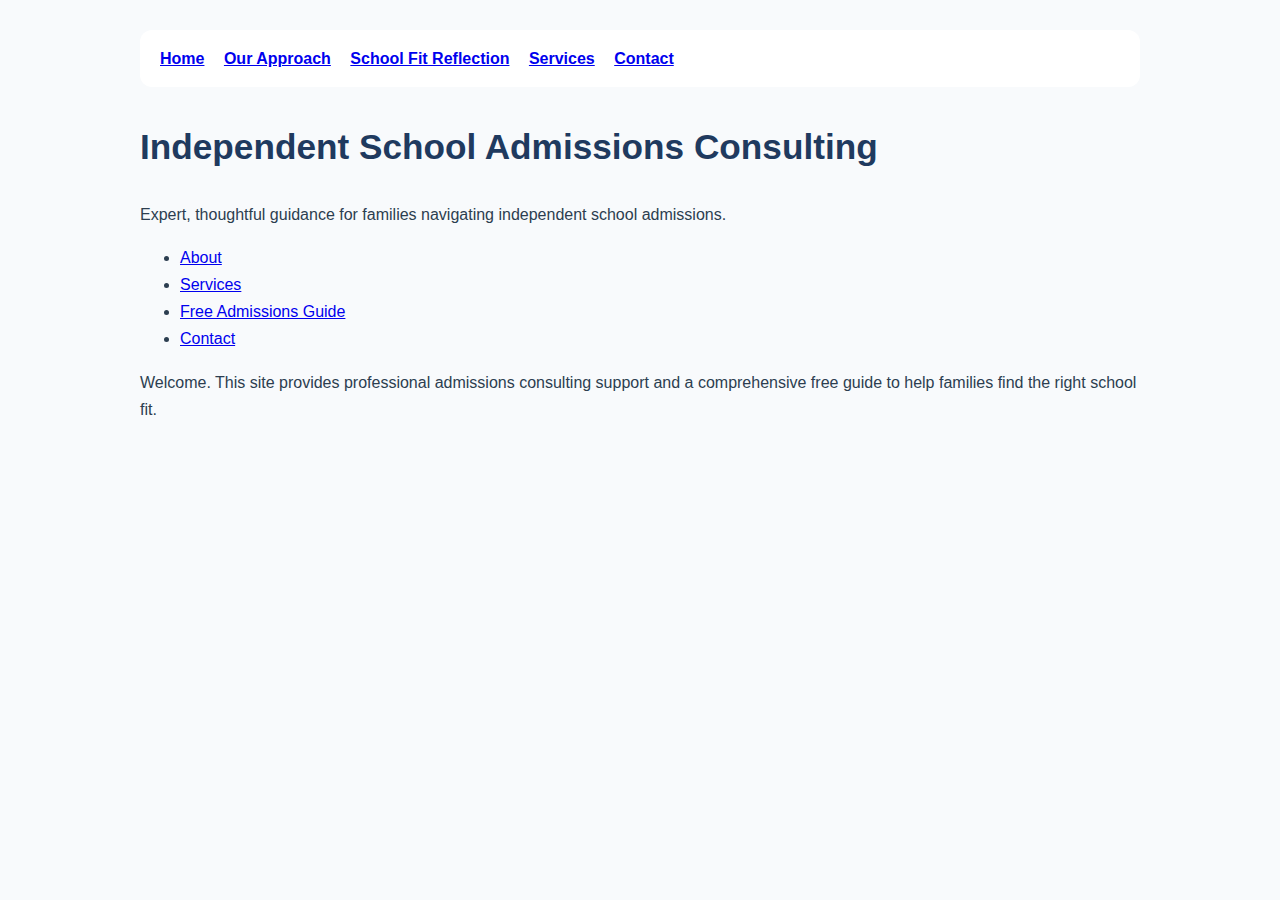
<file: index.html>
<!DOCTYPE html>
<html>
  <link rel="stylesheet" href="styles.css">
<head>
  <title>Independent School Admissions Consulting</title>
  <meta name="viewport" content="width=device-width, initial-scale=1">
</head>

<body>
  
<div class="nav">
  <a href="index.html">Home</a>
  <a href="approach.html">Our Approach</a>
  <a href="assessment.html">School Fit Reflection</a>
  <a href="services.html">Services</a>
  <a href="contact.html">Contact</a>
</div>
  
<h1>Independent School Admissions Consulting</h1>

<p>
Expert, thoughtful guidance for families navigating independent school admissions.
</p>

<ul>
  <li><a href="about.html">About</a></li>
  <li><a href="services.html">Services</a></li>
  <li><a href="guide/introduction.html">Free Admissions Guide</a></li>
  <li><a href="contact.html">Contact</a></li>
</ul>

<p>
Welcome. This site provides professional admissions consulting support and a
comprehensive free guide to help families find the right school fit.
</p>

</body>
</html>
</file>
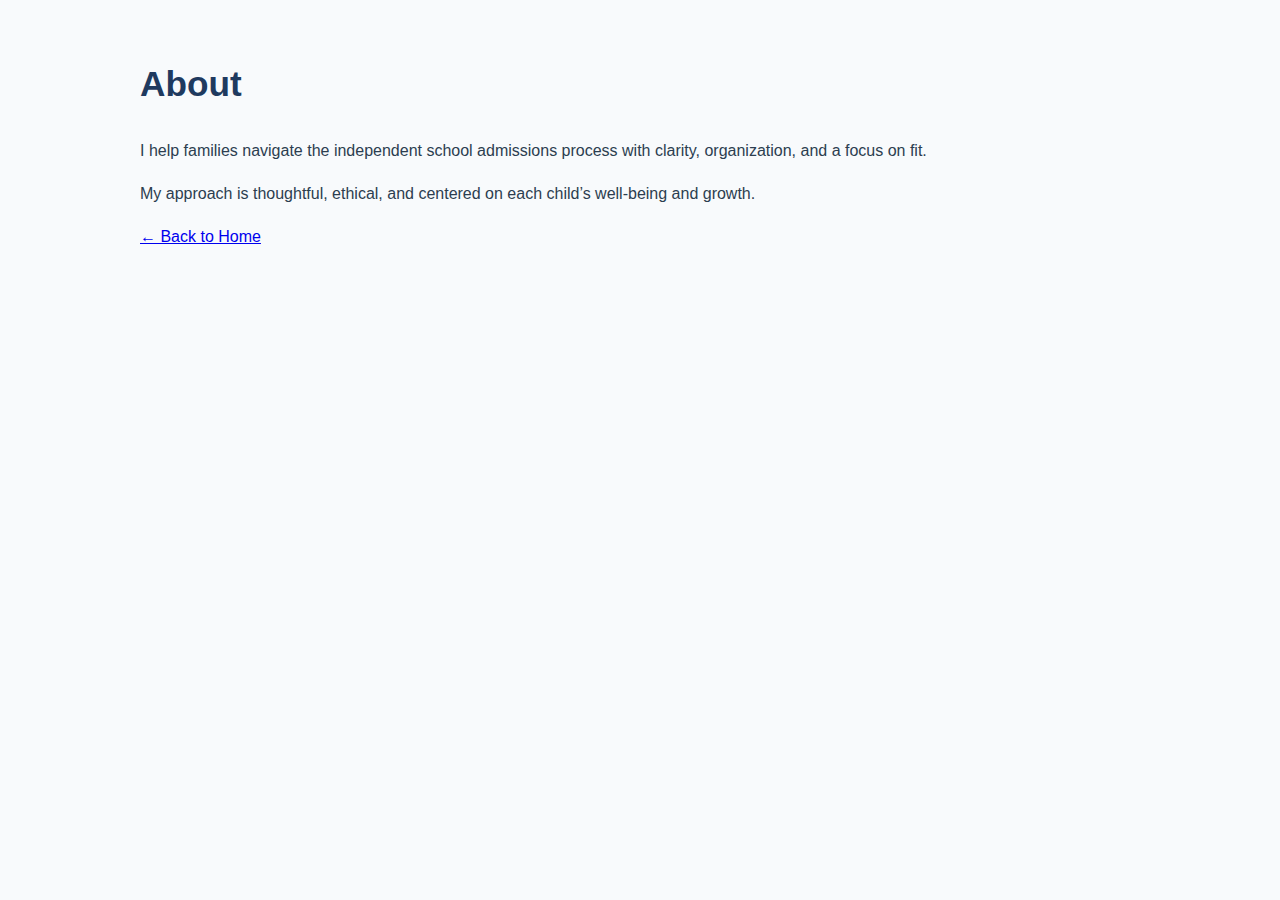
<file: about.html>
<!DOCTYPE html>
<html>
<head>
  <title>About</title>
  <link rel="stylesheet" href="styles.css">
</head>

<body>

<h1>About</h1>

<p>
I help families navigate the independent school admissions process with clarity,
organization, and a focus on fit.
</p>

<p>
My approach is thoughtful, ethical, and centered on each child’s well-being and growth.
</p>

<p><a href="index.html">← Back to Home</a></p>

</body>
</html>
</file>
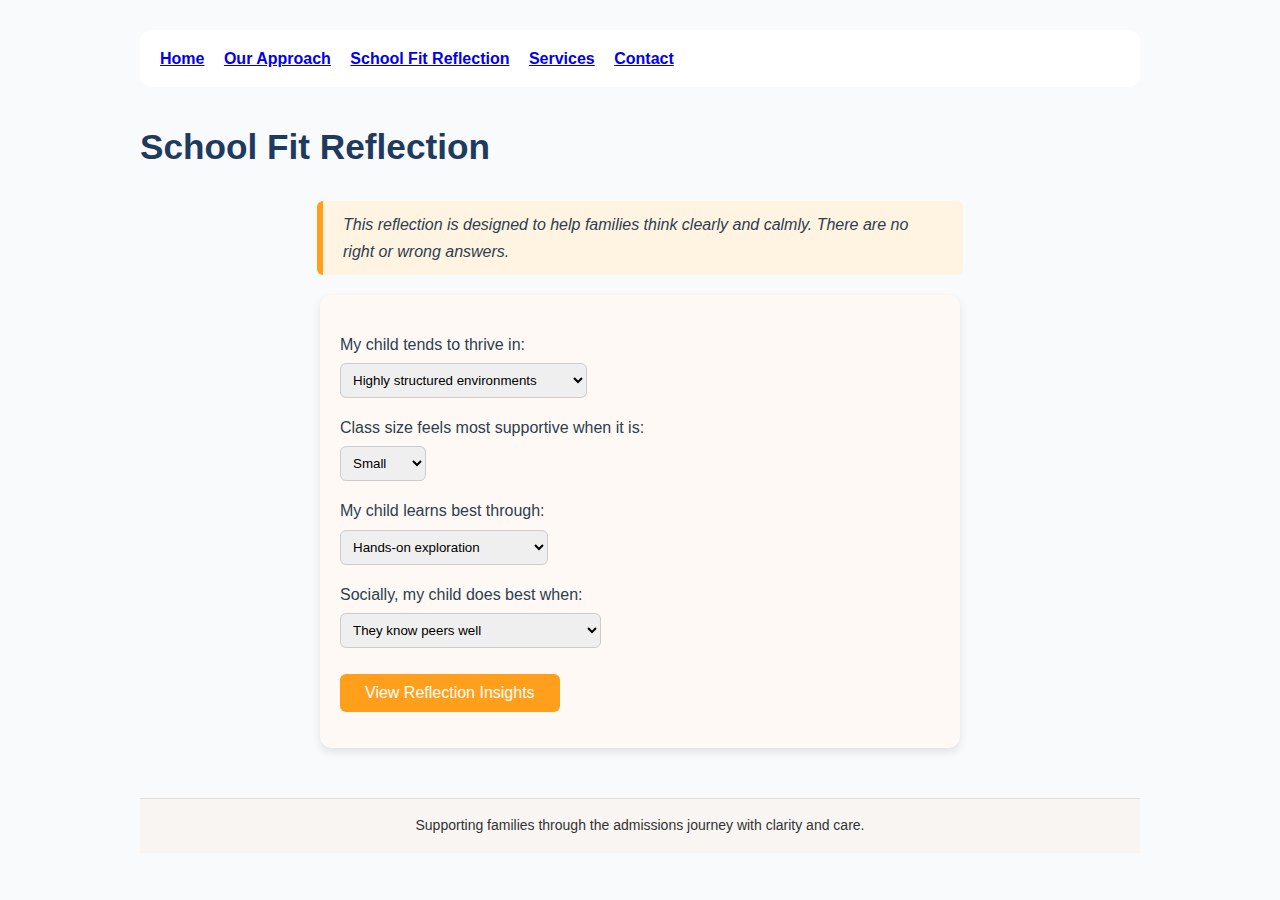
<file: assessment.html>
<!DOCTYPE html>
<html>
<head>
  <title>School Fit Reflection</title>
  <meta name="viewport" content="width=device-width, initial-scale=1">
  <link rel="stylesheet" href="styles.css">
</head>

<body>

<div class="nav">
  <a href="index.html">Home</a>
  <a href="approach.html">Our Approach</a>
  <a href="assessment.html">School Fit Reflection</a>
  <a href="services.html">Services</a>
  <a href="contact.html">Contact</a>
</div>

<h1>School Fit Reflection</h1>

<div class="highlight">
  This reflection is designed to help families think clearly and calmly.
  There are no right or wrong answers.
</div>

<div class="card">
  <form action="results.html">

    <p>
      My child tends to thrive in:
      <br>
      <select name="structure">
        <option>Highly structured environments</option>
        <option>Balanced environments</option>
        <option>Flexible, open-ended environments</option>
      </select>
    </p>

    <p>
      Class size feels most supportive when it is:
      <br>
      <select name="classsize">
        <option>Small</option>
        <option>Medium</option>
        <option>Large</option>
      </select>
    </p>

    <p>
      My child learns best through:
      <br>
      <select name="learningstyle">
        <option>Hands-on exploration</option>
        <option>Discussion and collaboration</option>
        <option>Traditional instruction</option>
      </select>
    </p>

    <p>
      Socially, my child does best when:
      <br>
      <select name="social">
        <option>They know peers well</option>
        <option>They can gradually build friendships</option>
        <option>They are exposed to many new peers</option>
      </select>
    </p>

    <p>
      <button type="submit">View Reflection Insights</button>
    </p>

  </form>
</div>

<div class="footer">
  Supporting families through the admissions journey with clarity and care.
</div>

</body>
</html>
</file>
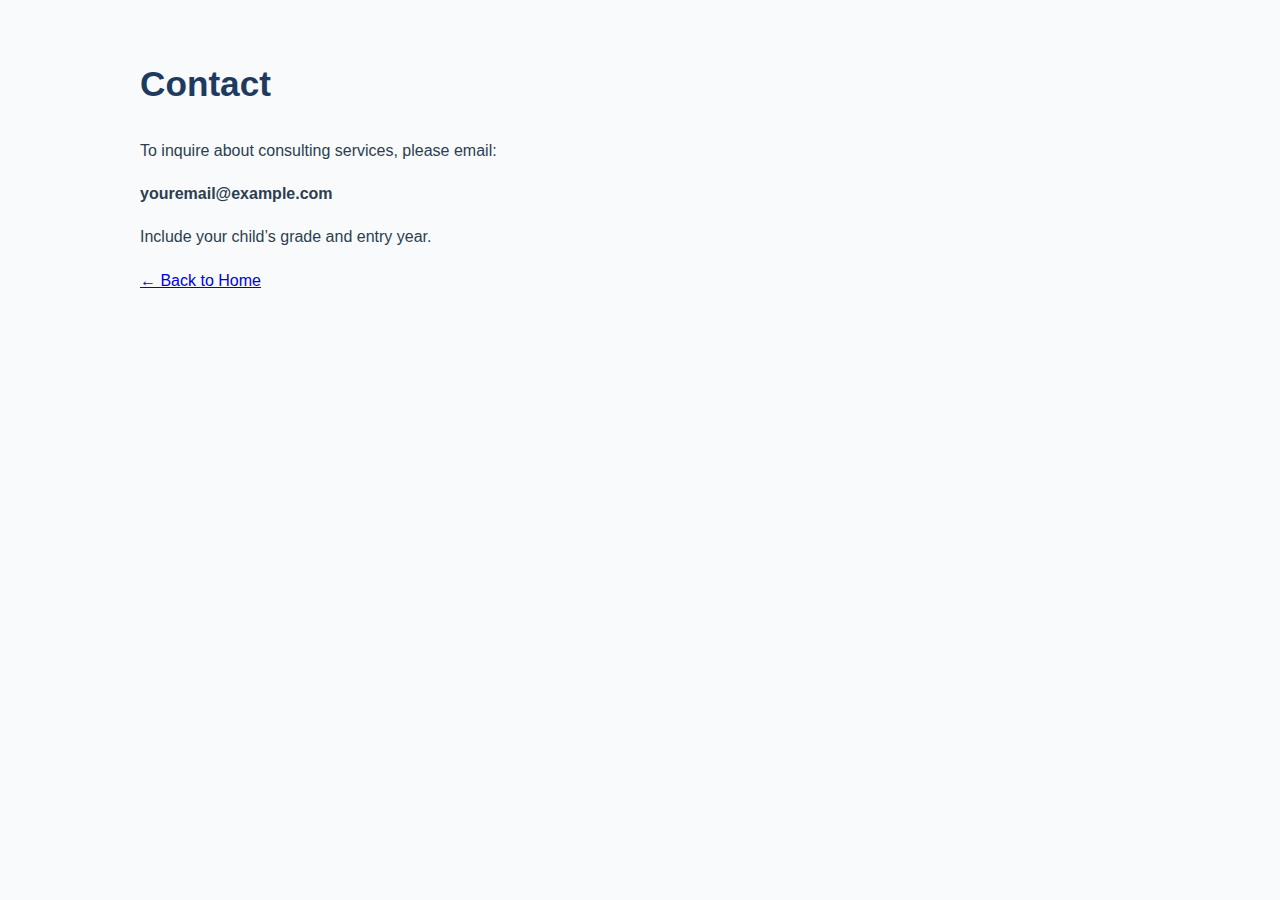
<file: contact.html>
<!DOCTYPE html>
<html>
<head>
  <title>Contact</title>
  <link rel="stylesheet" href="styles.css">
</head>

<body>

<h1>Contact</h1>

<p>
To inquire about consulting services, please email:
</p>

<p>
<strong>youremail@example.com</strong>
</p>

<p>
Include your child’s grade and entry year.
</p>

<p><a href="index.html">← Back to Home</a></p>

</body>
</html>
</file>
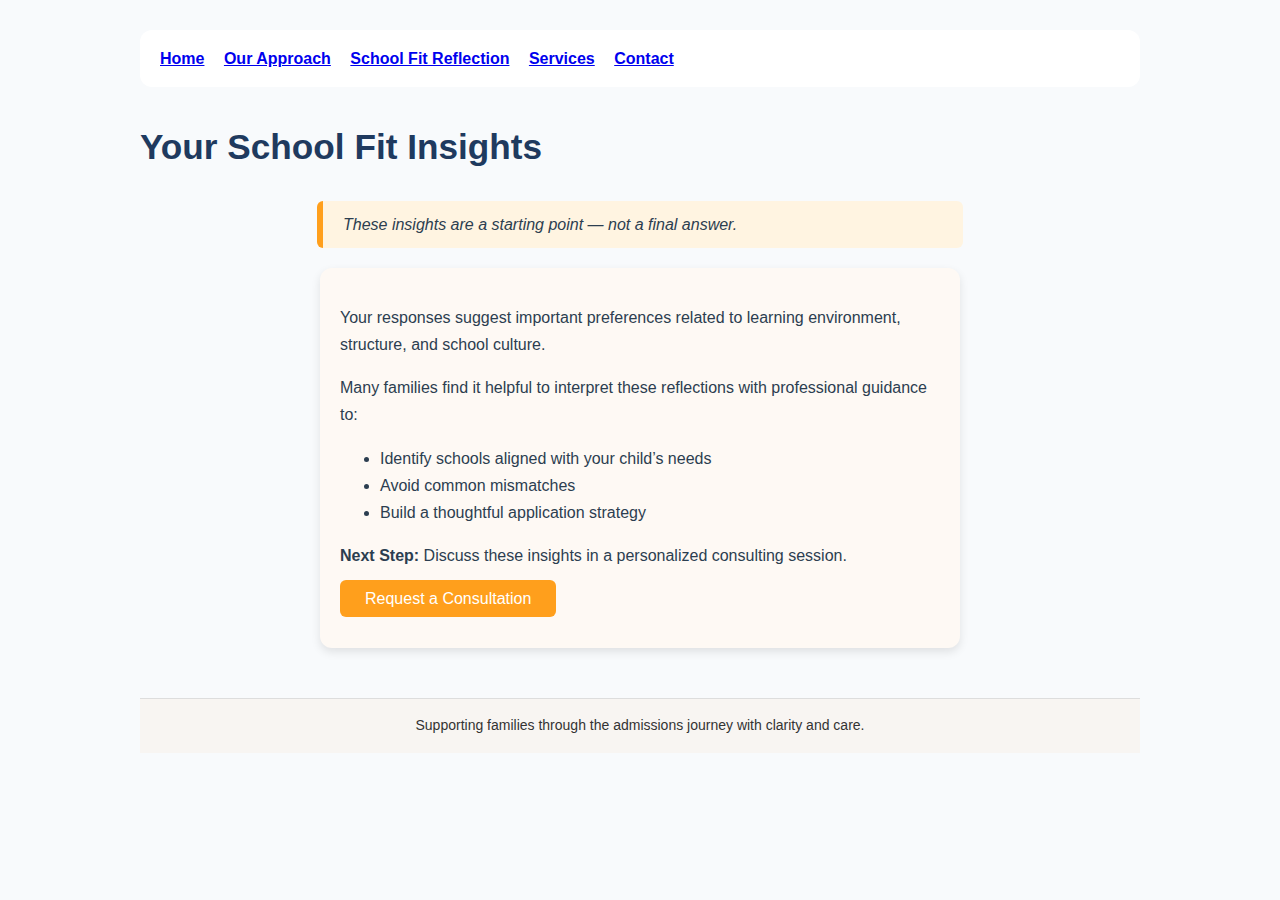
<file: results.html>
<!DOCTYPE html>
<html>
<head>
  <title>Your School Fit Insights</title>
  <meta name="viewport" content="width=device-width, initial-scale=1">
  <link rel="stylesheet" href="styles.css">
</head>

<body>

<div class="nav">
  <a href="index.html">Home</a>
  <a href="approach.html">Our Approach</a>
  <a href="assessment.html">School Fit Reflection</a>
  <a href="services.html">Services</a>
  <a href="contact.html">Contact</a>
</div>

<h1>Your School Fit Insights</h1>

<div class="highlight">
  These insights are a starting point — not a final answer.
</div>

<div class="card">
  <p>
    Your responses suggest important preferences related to learning
    environment, structure, and school culture.
  </p>

  <p>
    Many families find it helpful to interpret these reflections
    with professional guidance to:
  </p>

  <ul>
    <li>Identify schools aligned with your child’s needs</li>
    <li>Avoid common mismatches</li>
    <li>Build a thoughtful application strategy</li>
  </ul>

  <p>
    <strong>Next Step:</strong>
    Discuss these insights in a personalized consulting session.
  </p>

  <p>
    <a href="services.html" class="button">Request a Consultation</a>
  </p>
</div>

<div class="footer">
  Supporting families through the admissions journey with clarity and care.
</div>

</body>
</html>
</file>
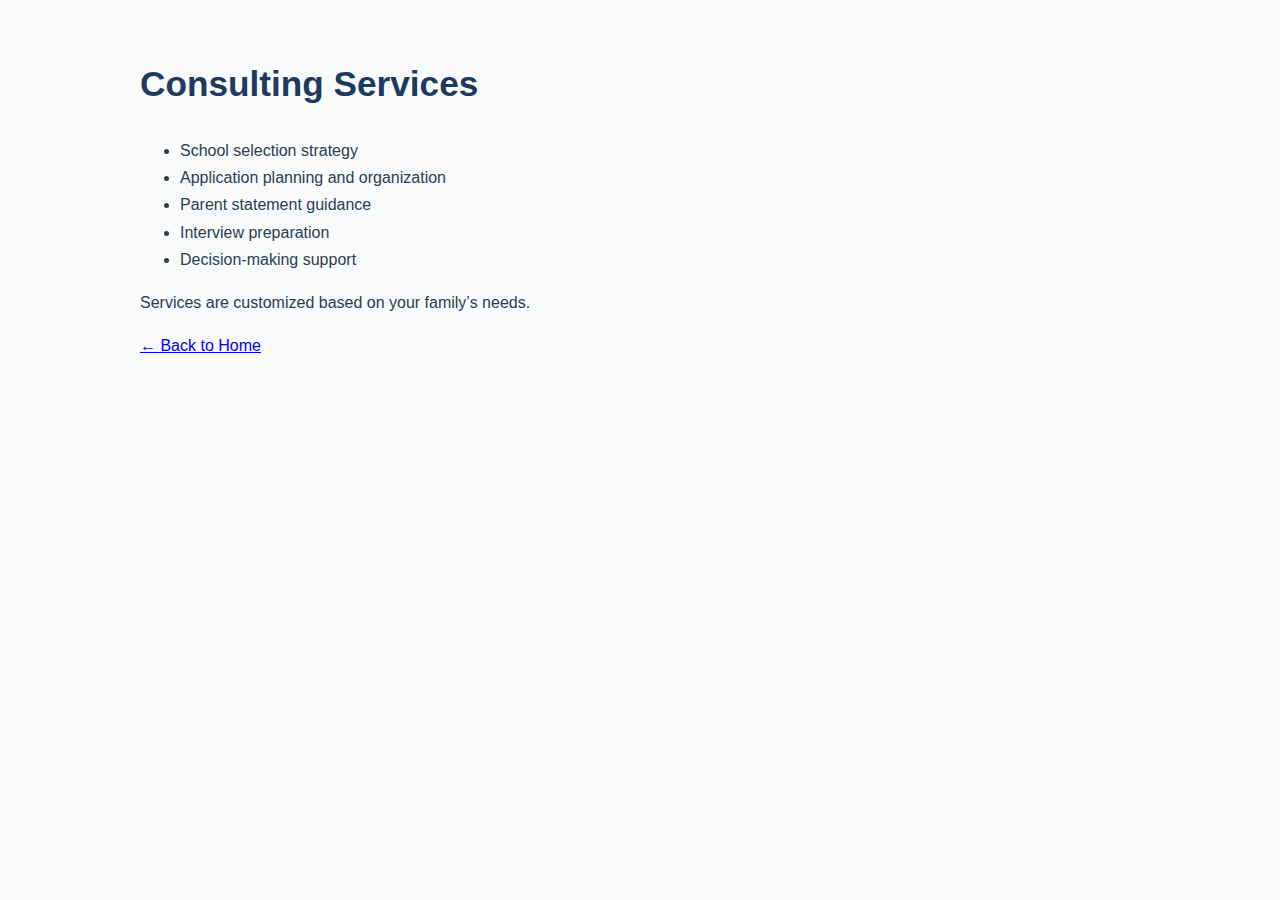
<file: services.html>
<!DOCTYPE html>
<html>
<head>
  <title>Services</title>
  <link rel="stylesheet" href="styles.css">
</head>

<body>

<h1>Consulting Services</h1>

<ul>
  <li>School selection strategy</li>
  <li>Application planning and organization</li>
  <li>Parent statement guidance</li>
  <li>Interview preparation</li>
  <li>Decision-making support</li>
</ul>

<p>
Services are customized based on your family’s needs.
</p>

<p><a href="index.html">← Back to Home</a></p>

</body>
</html>
</file>
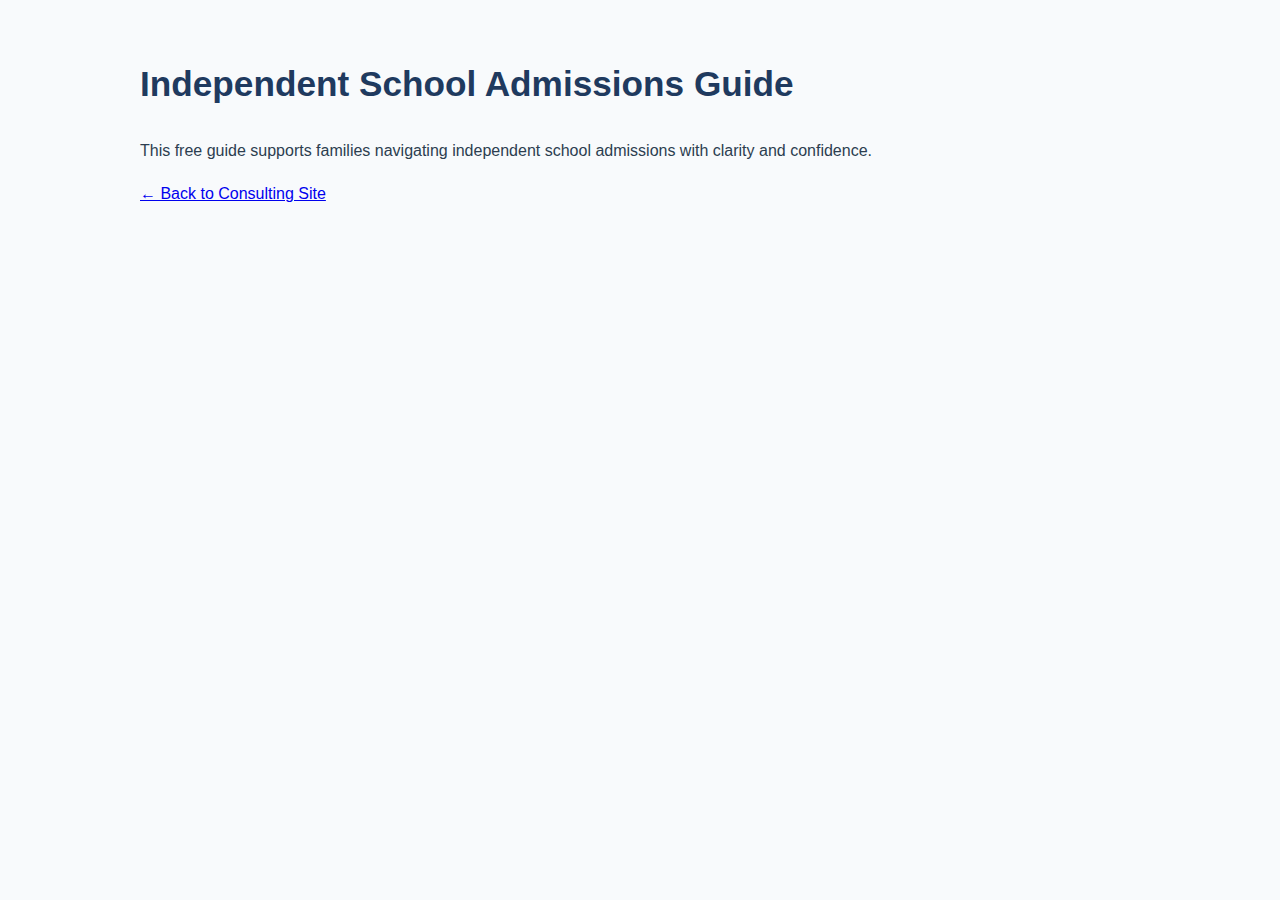
<file: guide/introduction.html>
<!DOCTYPE html>
<html>
<head>
  <title>Free Admissions Guide</title>
  <link rel="stylesheet" href="../styles.css">
</head>

<body>

<h1>Independent School Admissions Guide</h1>

<p>
This free guide supports families navigating independent school admissions
with clarity and confidence.
</p>

<p><a href="../index.html">← Back to Consulting Site</a></p>

</body>
</html>
</file>
<file: styles.css>
/* Base Layout */
body {
  font-family: "Segoe UI", Arial, sans-serif;
  background-color: #f8fafc;
  color: #2c3e50;
  max-width: 1000px;
  margin: auto;
  padding: 30px;
  line-height: 1.7;
}

/* Headings */
h1 {
  color: #1f3a5f;
  font-size: 2.2em;
}

h2 {
  color: #355c7d;
  margin-top: 40px;
}

/* Navigation */
.nav {
  background: #ffffff;
  padding: 15px 20px;
  border-radius: 12px;
  margin-bottom: 30px;
}

.nav a {
  margin-right: 15px;
  font-weight: 600;
}

/* Cards (Visual Sections) */
.card {
  background: #ffffff;
  padding: 25px;
  border-radius: 16px;
  margin: 25px 0;
  box-shadow: 0 6px 18px rgba(0,0,0,0.06);
}

/* Highlight Box */
.highlight {
  background: #eaf4ff;
  padding: 20px;
  border-left: 6px solid #6ba4ff;
  border-radius: 12px;
  margin: 30px 0;
}

/* Buttons */
button, .button {
  background-color: #6ba4ff;
  color: white;
  padding: 12px 22px;
  border-radius: 30px;
  border: none;
  font-size: 1em;
  cursor: pointer;
}

button:hover, .button:hover {
  background-color: #4f8fe0;
}

/* Forms */
select, input[type="email"] {
  padding: 8px;
  margin-top: 5px;
  border-radius: 6px;
  border: 1px solid #ccc;
}

/* Footer */
.footer {
  margin-top: 60px;
  font-size: 0.9em;
  color: #666;
  text-align: center;
}
/* Assessment Page Styles - Family Friendly */
.card {
  background-color: #fef9f4; /* soft cream background */
  padding: 20px;
  margin: 20px auto;
  max-width: 600px;
  border-radius: 12px;
  box-shadow: 0 4px 10px rgba(0,0,0,0.1);
  font-family: "Helvetica", sans-serif;
}

.highlight {
  background-color: #fff4e1;
  border-left: 6px solid #ff9f1c;
  padding: 10px 20px;
  margin: 20px auto;
  max-width: 600px;
  border-radius: 6px;
  font-style: italic;
}

button, .button {
  background-color: #ff9f1c;
  color: white;
  border: none;
  padding: 10px 25px;
  margin-top: 10px;
  border-radius: 6px;
  cursor: pointer;
  font-size: 16px;
  text-decoration: none;
}

button:hover, .button:hover {
  background-color: #ff7f00;
}

/* Hero Images */
.hero-image {
  max-width: 100%;
  border-radius: 12px;
  display: block;
  margin: 20px auto;
}

/* Footer Style */
.footer {
  text-align: center;
  padding: 15px;
  background-color: #f8f5f2;
  color: #333;
  font-size: 14px;
  margin-top: 50px;
  border-top: 1px solid #ddd;
}
</file>
